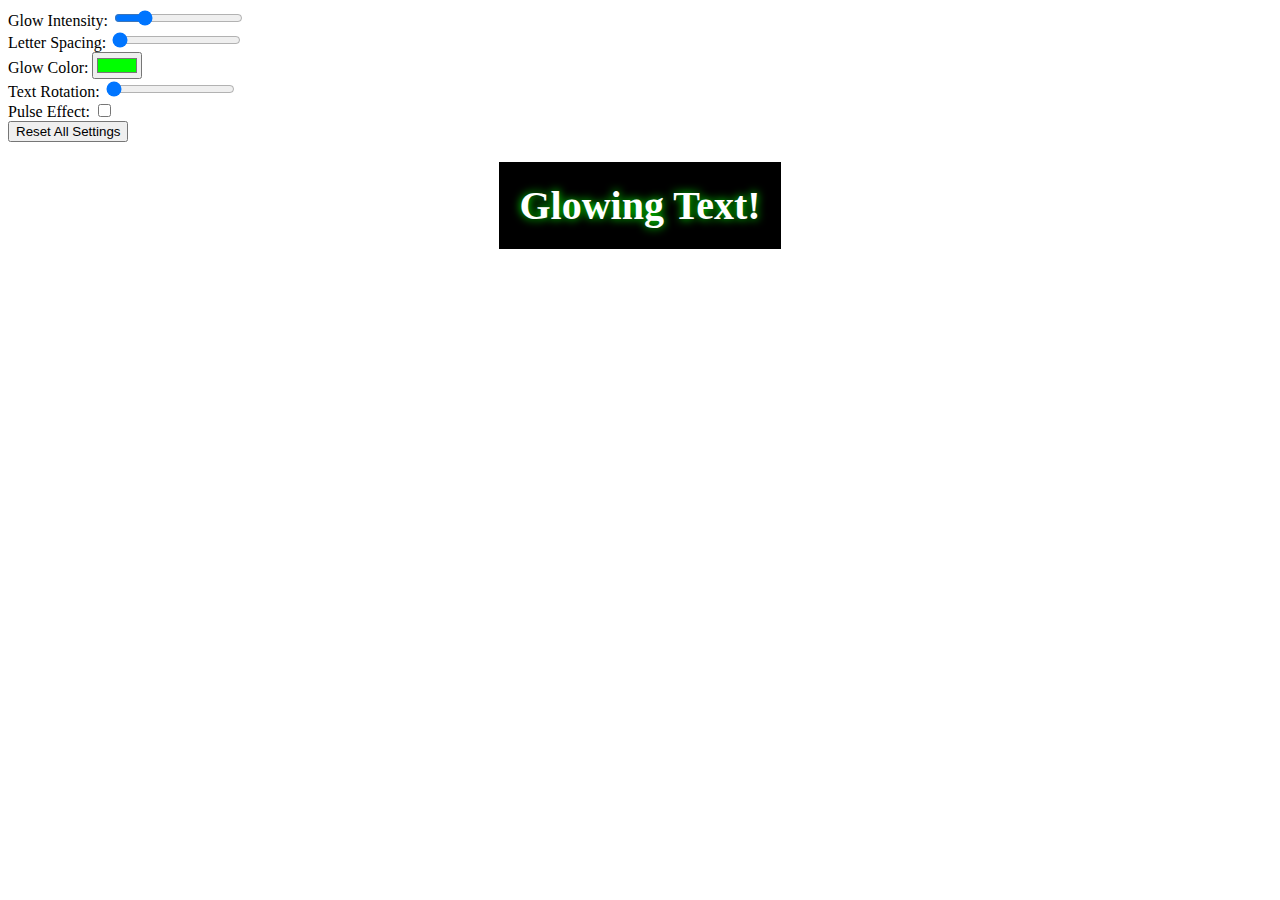
<file: Projects/GlowTextTutorial/index.html>
<!DOCTYPE html>
<html lang="en">
<head>
    <meta charset="UTF-8">
    <meta name="viewport" content="width=device-width, initial-scale=1.0">
    <title>Glowing Text</title>
    <style>
        #glowText {
            font-size: 40px;
            font-weight: bold;
            text-align: center;
            color: white;
            text-shadow: 0 0 10px #00ff00;
            transition: all 0.3s ease;
            background-color: black;
            padding: 20px;
            width: fit-content;
            margin: 20px auto;
            }
            @keyframes pulse {
    0% { text-shadow: 0 0 5px currentColor; }
    50% { text-shadow: 0 0 20px currentColor; }
    100% { text-shadow: 0 0 5px currentColor; }
    }
    .pulsing {
    animation: pulse 2s infinite;
    }
    </style>
</head>
<body>
    <label for="glowIntensity">Glow Intensity:</label>
    <input type="range" id="glowIntensity" min="0" max="50" value="10">
    <br>
    <label for="letterSpacing">Letter Spacing:</label>
    <input type="range" id="letterSpacing" min="0" max="20" value="0">
    <br>
    <label for="glowColor">Glow Color:</label>
    <input type="color" id="glowColor" value="#00ff00">
    <br>
    <label for="textRotation">Text Rotation:</label>
    <input type="range" id="textRotation" min="0" max="360" value="0">
    <br>
    <label for="pulseEffect">Pulse Effect:</label>
    <input type="checkbox" id="pulseEffect">
    <br>
    <button id="resetButton">Reset All Settings</button>
    <br>
    <div id="glowText">Glowing Text!</div>
    <script>
        var glowSize = document.getElementById('glowIntensity').value + 'px';
var letterSpace = document.getElementById('letterSpacing').value + 'px';
var glowColor = document.getElementById('glowColor').value;
var rotation = document.getElementById('textRotation').value + 'deg';
var text = document.getElementById('glowText');
var isPulsing = document.getElementById('pulseEffect').checked;
        function updateGlow() {
var glowSize = document.getElementById('glowIntensity').value + 'px';
var letterSpace = document.getElementById('letterSpacing').value + 'px';
var glowColor = document.getElementById('glowColor').value;
var rotation = document.getElementById('textRotation').value + 'deg';
var text = document.getElementById('glowText');
var isPulsing = document.getElementById('pulseEffect').checked;
if (isPulsing) {
text.classList.add('pulsing');
text.style.color = glowColor;
} else {
text.classList.remove('pulsing');
text.style.textShadow = `0 0 ${glowSize} ${glowColor}`;
}
text.style.letterSpacing = letterSpace;
text.style.transform = `rotate(${rotation})`;
}
var glowSize = document.getElementById('glowIntensity').value + 'px';
text.style.letterSpacing = letterSpace;
text.style.transform = `rotate(${rotation})`;

function resetControls() {
document.getElementById('glowIntensity').value = 10;
document.getElementById('letterSpacing').value = 0;
document.getElementById('glowColor').value = '#00ff00';
document.getElementById('textRotation').value = 0;
document.getElementById('pulseEffect').checked = false;
updateGlow();
}
document.getElementById('glowIntensity').addEventListener('input', updateGlow);
document.getElementById('letterSpacing').addEventListener('input', updateGlow);
document.getElementById('glowColor').addEventListener('input', updateGlow);
document.getElementById('textRotation').addEventListener('input', updateGlow);
document.getElementById('pulseEffect').addEventListener('change', updateGlow);
document.getElementById('resetButton').addEventListener('click', resetControls);
// Initialize the display
updateGlow();
    </script>
</body>
</html>
</file>
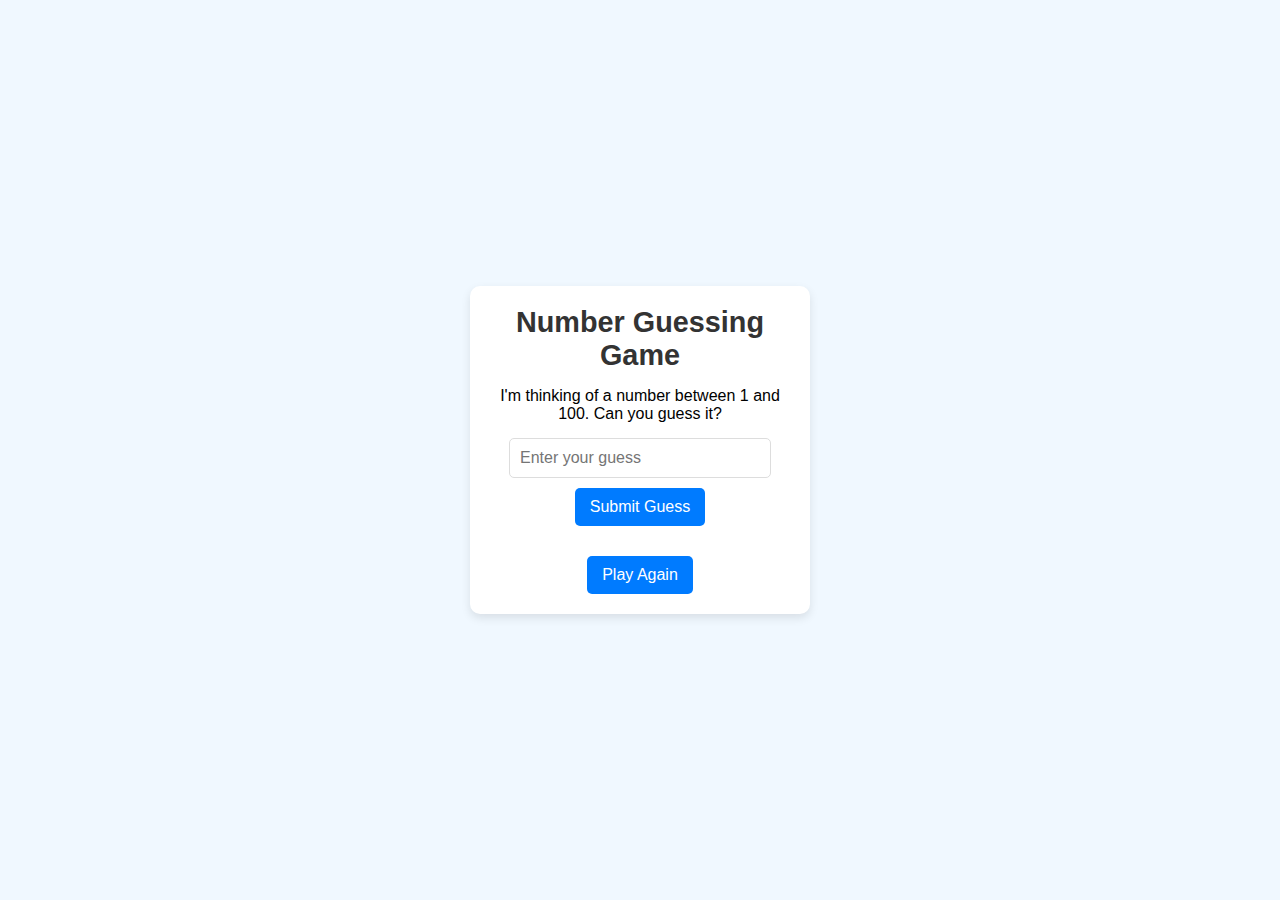
<file: Projects/NumberGuessGame/index.html>
<!DOCTYPE html>
<html lang="en">
<head>
  <meta charset="UTF-8">
  <meta name="viewport" content="width=device-width, initial-scale=1.0">
  <title>Number Guessing Game</title>
  <link rel="stylesheet" href="styles.css">
</head>
<body>
  <div class="container">
    <h1>Number Guessing Game</h1>
    <p>I'm thinking of a number between 1 and 100. Can you guess it?</p>
    <div class="game">
      <input type="number" id="guess" placeholder="Enter your guess" min="1" max="100">
      <button onclick="checkGuess()">Submit Guess</button>
    </div>
    <p id="feedback"></p>
    <button onclick="resetGame()">Play Again</button>
  </div>
  <script src="script.js"></script>
</body>
</html>
</file>
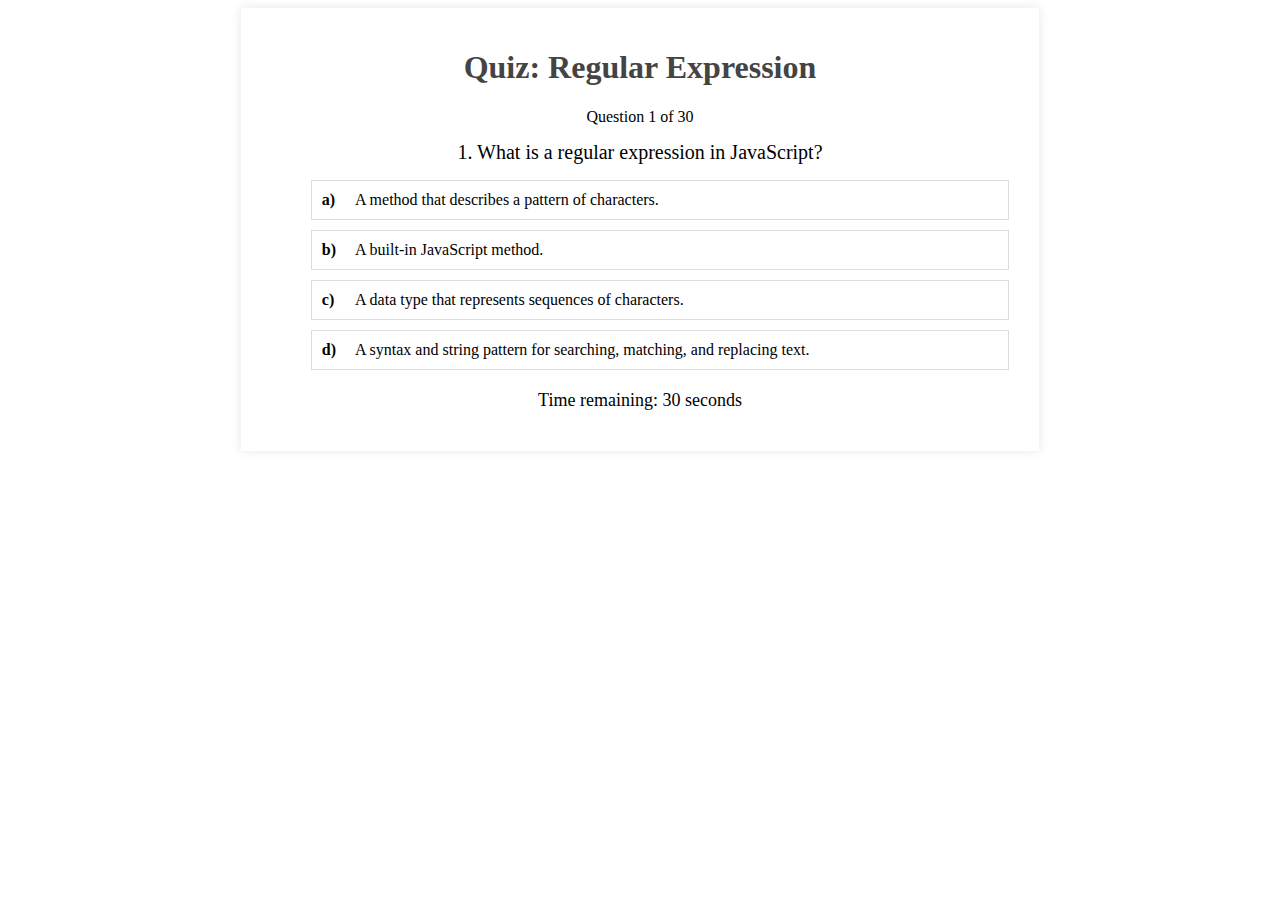
<file: Projects/QuizApp/index.html>
<!DOCTYPE html>
<html lang="en">
<head>
    <meta charset="UTF-8">
    <meta name="viewport" content="width=device-width, initial-scale=1.0">
    <title>Regular expressions quiz app</title>
    <link rel="stylesheet" href="QuizApp.css">
</head>
<body>
    <div id="quiz-container">
        <h1>Quiz: Regular Expression</h1>
        <div class="progress" id="progress"></div>
        <div id="question"></div>
        <ul id="answers"></ul>
        <div id="feedback" style="display: none;"></div>
        <button id="next-button">Next Question</button>
        <div id="timer"></div>
        <div id="result"></div>
    </div>
    <script src="script.js"></script>
</body>
</html>
</file>
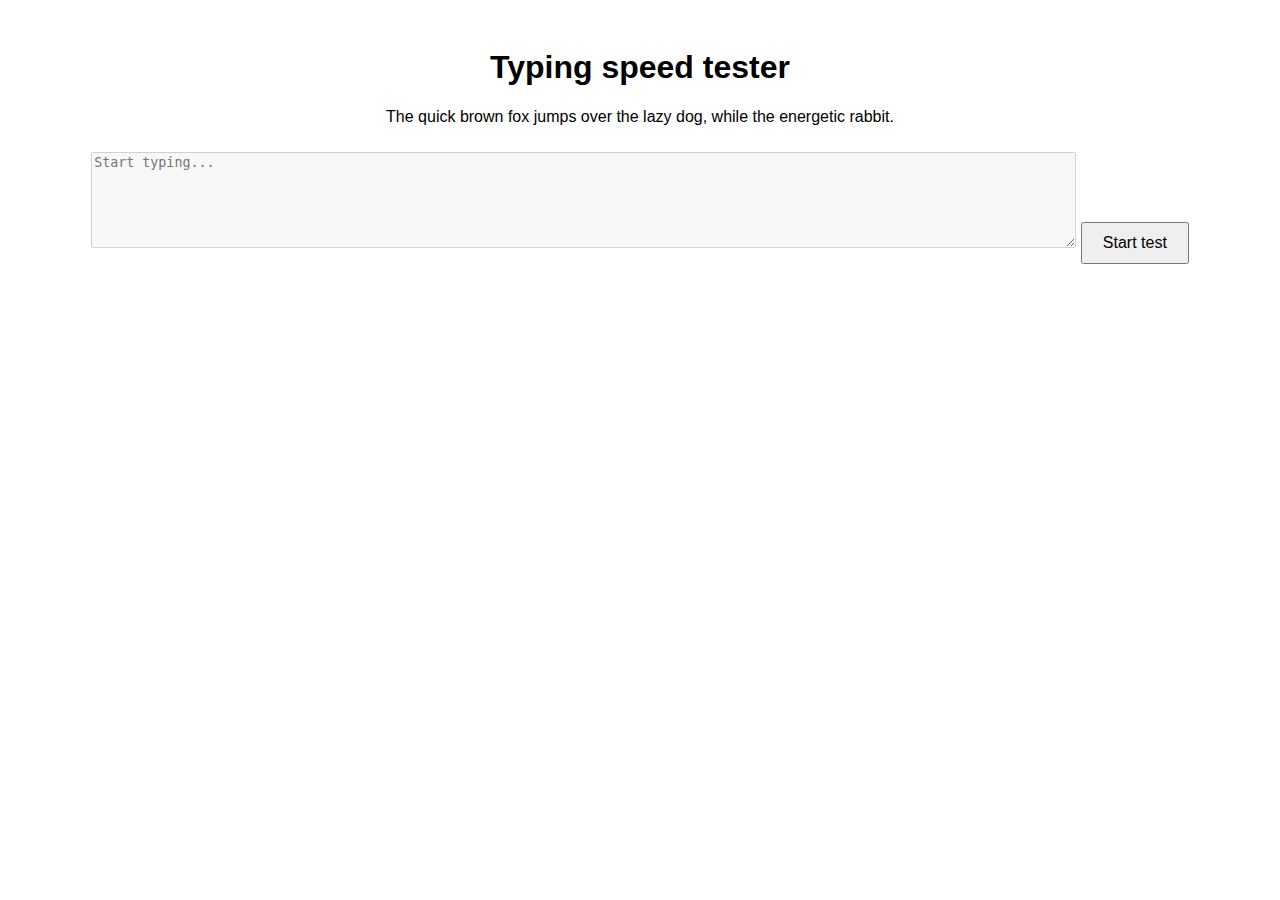
<file: Projects/TypingTester/index.html>
<!DOCTYPE html>
<html lang="en">
<head>
    <meta charset="UTF-8">
    <meta name="viewport" content="width=device-width, initial-scale=1.0">
    <title>Typing Speed Tester</title>
    <link rel="stylesheet" href="typing-tester.css">

</head>
<body>
    <h1>Typing speed tester</h1>
    <p id="testParagraph">The quick brown fox jumps over the lazy dog, while the energetic rabbit.</p>
    <textarea id="typingArea" rows="6" cols="50" placeholder="Start typing..." disabled></textarea>
    <button id="startButton">Start test</button>
    <p id="result"></p>
    <script src="typing-tester.js"></script>
</body>
</html>
</file>
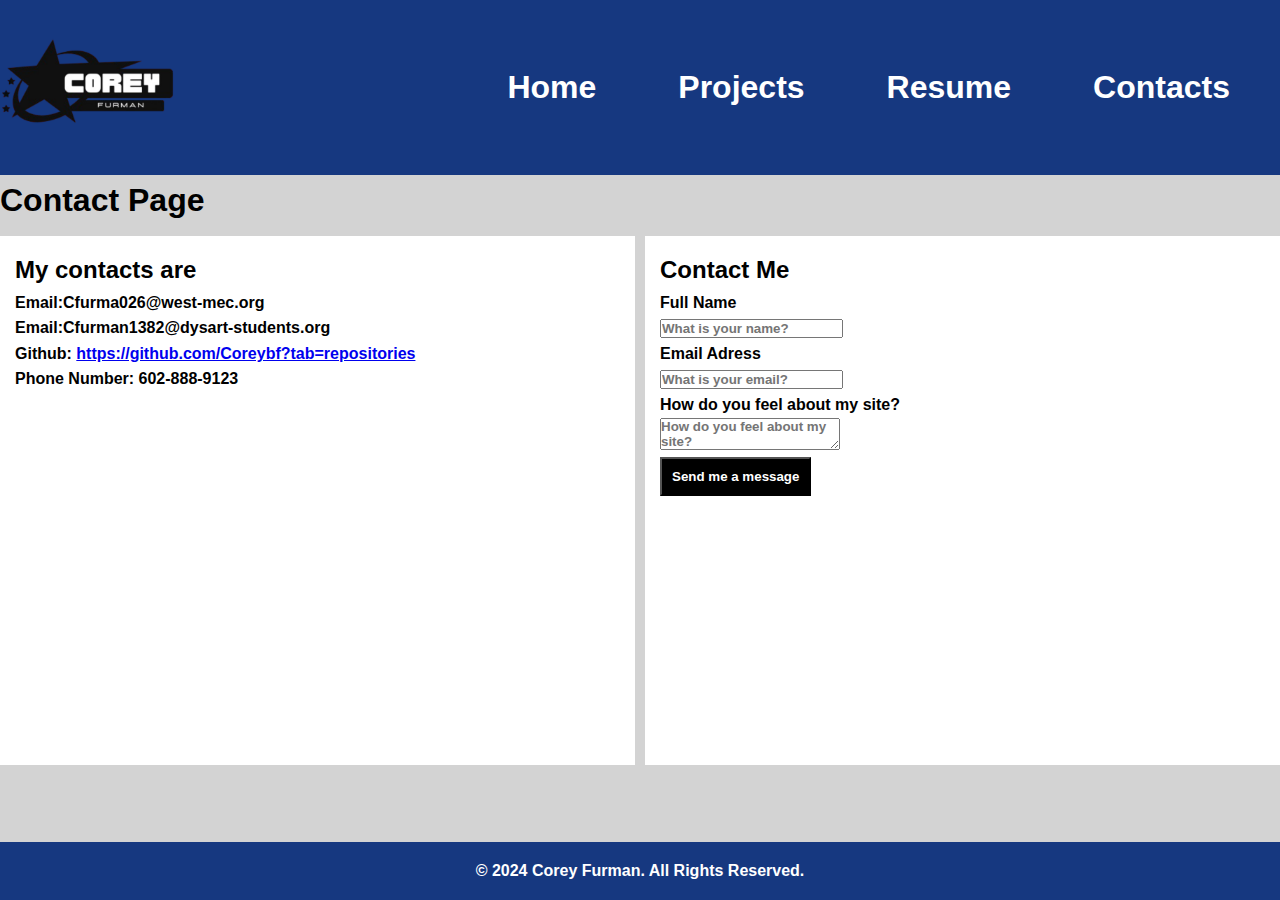
<file: Contact.html>
<!DOCTYPE html>
<html lang="en">
<head>
    <meta charset="UTF-8">
    <meta name="viewport" content="width=device-width, initial-scale=1.0">
    <title>Creating a Portfolio with the class</title>
    <link rel="stylesheet" href="Portfolio.css">
    <style>
        body{
            background-color: lightgray;
        }
        .mainC{
            display: grid;
            grid-template-columns: 1fr 1fr;
            grid-template-areas: "header header" "contactInfo message" "footer footer";
            gap: 10px;
            /* margin-top: 100px; */
        }
        .contactInfo{
            grid-area: contactInfo;
            padding: 15px;
            background-color: white;
            
        }
        
        .message{
            grid-area: message;
            padding: 15px;
            background-color: white;
        }
       
        
    </style>
</head>
<body>
    <header>
        <nav>
            <div class="header">
                <img  id="logo" src="./Images/NewDesign.png" alt="CoreyF. Logo">

            </div>
            
            <ul class="nav-links">
                <li><a href="index.html">Home</a></li>
                <li><a href="Projects.html">Projects</a></li>
                <li><a href="Resume.html">Resume</a></li>
                <li><a href="Contact.html">Contacts</a></li>
            </ul>
        </nav>
    </header>
    <section class="mainC">
        <h1>Contact Page</h1>
        
    
    <section class ="contactInfo">
            <h2>My contacts are</h2>
            <p>Email:Cfurma026@west-mec.org</p>
            <p>Email:Cfurman1382@dysart-students.org</p>
            <p>Github: <a href="https://github.com/Coreybf?tab=repositories">https://github.com/Coreybf?tab=repositories</a></p>
            
            <p>Phone Number: 602-888-9123</p>
            <iframe src="https://www.google.com/maps/embed?pb=!1m18!1m12!1m3!1d3325.6709253397585!2d-112.29541422400193!3d33.53594047335572!2m3!1f0!2f0!3f0!3m2!1i1024!2i768!4f13.1!3m3!1m2!1s0x872b4104080e38d9%3A0x1fbd2919e78fa444!2sWest-MEC%20-%20Central%20Campus!5e0!3m2!1sen!2sus!4v1734033773183!5m2!1sen!2sus" width="500" height="350" style="border:0;" allowfullscreen="" loading="lazy" referrerpolicy="no-referrer-when-downgrade"></iframe>
    

    </section>
    <section class="message">
        <h2>Contact Me</h2>

        <div class="form-group">
            <label class="required" for="name">Full Name</label>
            <br>
            <input name="name" id="name" placeholder="What is your name?">
        </div>
        <div class="form-group">
            <label class="required" for="email">Email Adress</label>
            <br>
            <input name="email" id="email" placeholder="What is your email?">
        </div>
        <div class="form-group">
            <label class="required" for="email">How do you feel about my site?</label>
            <br>
            <textarea name="email" id="email" placeholder="How do you feel about my site?"></textarea>
        </div>
        <button style="background-color: black; color: white;">Send me a message</button>
    </section>
    </section>

    <footer>
        <p>&copy; 2024 Corey Furman. All Rights Reserved.</p>
    </footer>

</body>
</html>
</file>
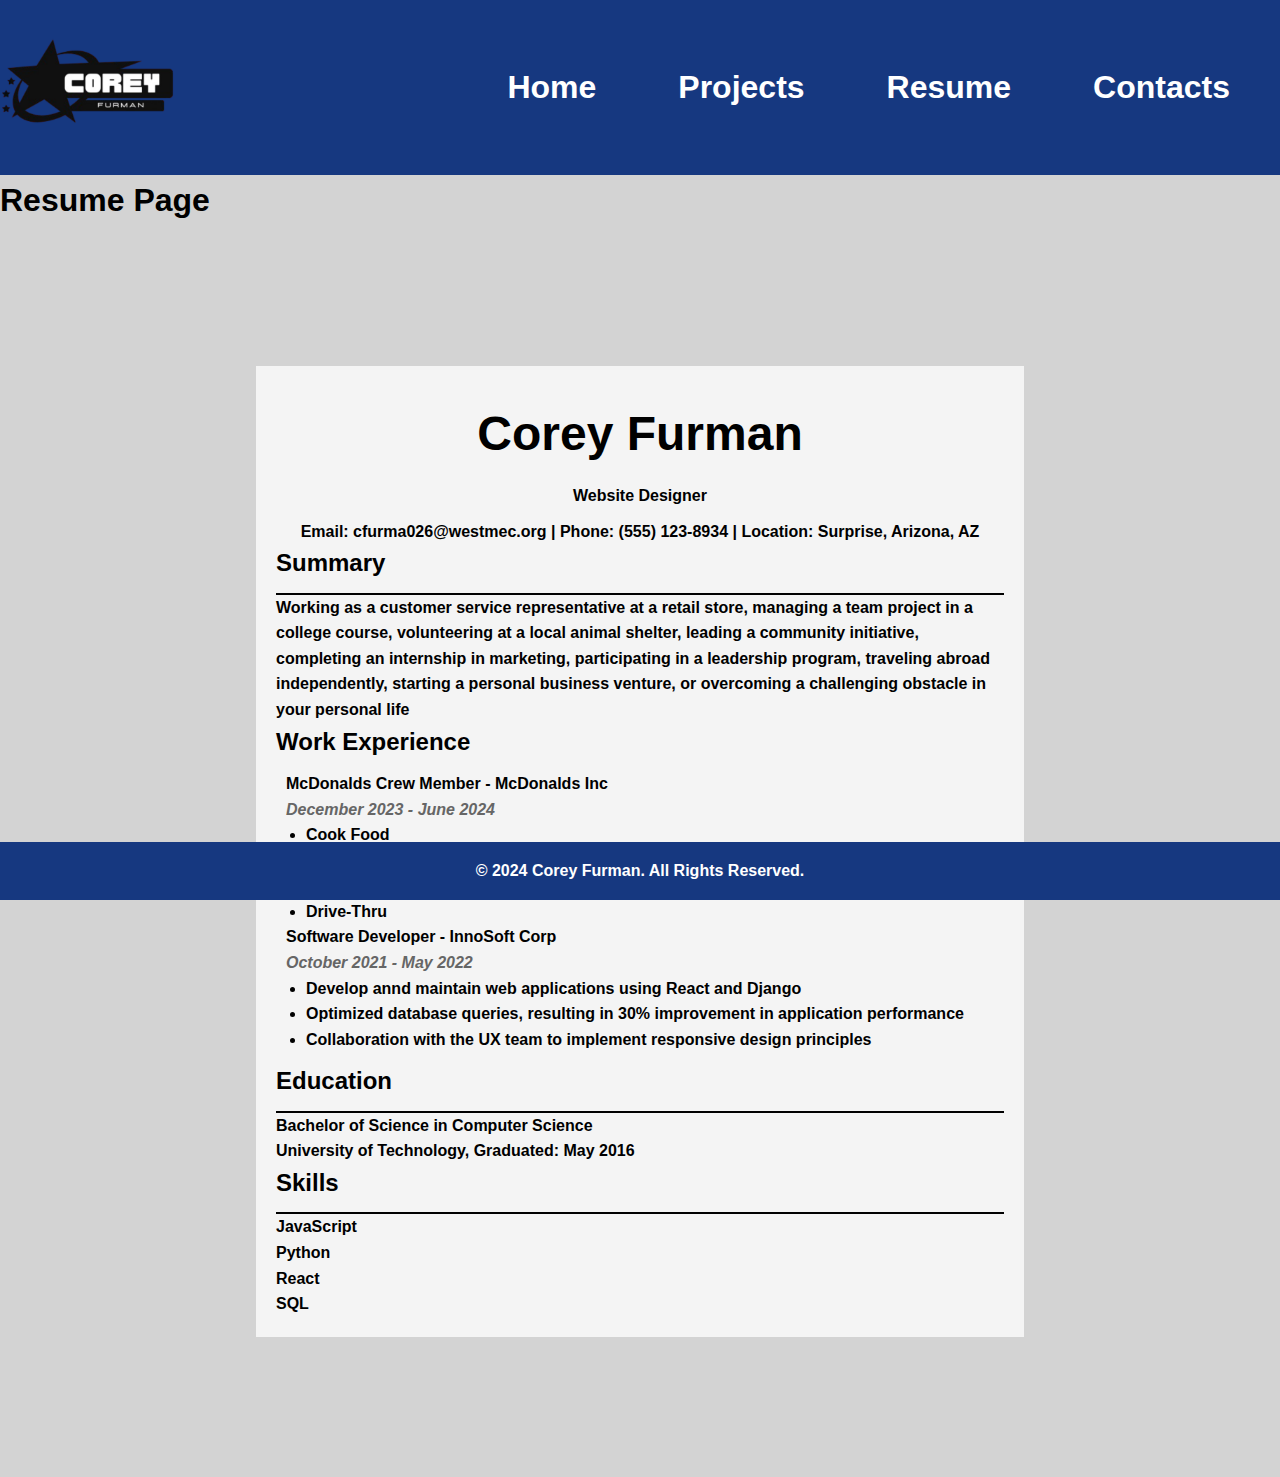
<file: Resume.html>
<!DOCTYPE html>
<html lang="en">
<head>
    <meta charset="UTF-8">
    <meta name="viewport" content="width=device-width, initial-scale=1.0">
    <title>Creating a Portfolio with the class</title>
    <link rel="stylesheet" href="Portfolio.css">
    <style>
        body{
            background-color: lightgray;
        }
    .bodyR{
    font-family: Arial, Helvetica, sans-serif;
    padding: 20px;
    margin: 140px;
    background-color: #f4f4f4;
    justify-self: center;
    width: 60%;
    }
    .container{
    box-shadow: 20px;
}
.contact-info{
    text-align: center;
}
.head{
    text-align: center;
    margin-bottom: 10px;


}
#eh1{
    font-size: 3em;
    margin: 10px;
}
#eh2{
    border-bottom: 2px solid black;
    padding-bottom: 10px;
}
.job{
    margin: 10px;
}
.job-title{
    font-weight: bold;
}
.job-date{
    color: #666;
    font-style: italic;
}
#uul{
    padding-left: 20px;
}
.skills-list{
    list-style-type: none;
}
    </style>
    
    
</head>
<body>
    <header>
        <nav>
            <div class="header">
                <img  id="logo" src="./Images/NewDesign.png" alt="CoreyF. Logo">

            </div>
            
            <ul class="nav-links">
                <li><a href="index.html">Home</a></li>
                <li><a href="Projects.html">Projects</a></li>
                <li><a href="Resume.html">Resume</a></li>
                <li><a href="Contact.html">Contacts</a></li>
            </ul>
        </nav>
    </header>
    <section>
        <h1>Resume Page</h1>
        
    </section>
    <div class="bodyR">
    <div class="container">
        <div class="head">
            <h1 id="eh1">Corey Furman</h1>
            <p>Website Designer</p>
        </div>
        

        <section class="contact-info">
           Email: cfurma026@westmec.org | Phone: (555) 123-8934 | Location: Surprise, Arizona, AZ
        </section>

        <section>
            <h2 id="eh2">Summary</h2>
            <p>Working as a customer service representative at a retail store, managing a team project in a college course, volunteering at a local animal shelter, leading a community initiative, completing an internship in marketing, participating in a leadership program, traveling abroad independently, starting a personal business venture, or overcoming a challenging obstacle in your personal life</p>
        </section>

        
        <section>
            <h2>Work Experience</h2>
            <div class="job">
            <div class="job-title">McDonalds Crew Member - McDonalds Inc</div>
            <div class="job-date">December 2023 - June 2024</div>
            <ul id="uul">
                <li>Cook Food</li>
                <li>Clean Kitchen</li>
                <li>Customer Service</li>
                <li>Drive-Thru</li>
            </ul>
        
        
            <div class="job-title">Software Developer - InnoSoft Corp</div>
            <div class="job-date">October 2021 - May 2022</div>
            <ul id="uul">
                <li>Develop annd maintain web applications using React and Django</li>
                <li>Optimized database queries, resulting in 30% improvement in application performance</li>
                <li>Collaboration with the UX team to implement responsive design principles</li>
            </ul>
            </div>
        </section>
        
        <section>
            <h2 id="eh2">Education</h2>
            <p>Bachelor of Science in Computer Science</p>

            <p>University of Technology, Graduated: May 2016</p>

        </section>

        <section>
            <h2 id="eh2">Skills</h2>
            <ol class="skills-list">
                <li>JavaScript</li>
                <li>Python</li>
                <li>React</li>
                <li>SQL</li>
            </ol>

        </section>
        
    </div>
    </div>
    



    <footer>
        <p>&copy; 2024 Corey Furman. All Rights Reserved.</p>
    </footer>

</body>
</html>
</file>
<file: Projects/NumberGuessGame/styles.css>
body {
    font-family: Arial, sans-serif;
    background: #f0f8ff;
    display: flex;
    justify-content: center;
    align-items: center;
    height: 100vh;
    margin: 0;
  }
 
  .container {
    text-align: center;
    background: #fff;
    padding: 20px;
    border-radius: 10px;
    box-shadow: 0px 4px 10px rgba(0, 0, 0, 0.1);
    width: 300px;
  }
 
  h1 {
    margin: 0;
    font-size: 1.8rem;
    color: #333;
  }
 
  p {
    font-size: 1rem;
    margin: 15px 0;
  }
 
  input[type="number"] {
    padding: 10px;
    width: 80%;
    font-size: 1rem;
    border: 1px solid #ddd;
    border-radius: 5px;
  }
 
  button {
    padding: 10px 15px;
    margin-top: 10px;
    font-size: 1rem;
    border: none;
    border-radius: 5px;
    cursor: pointer;
    background-color: #007bff;
    color: white;
  }
 
  button:hover {
    background-color: #0056b3;
  }
 
  #feedback {
    margin-top: 20px;
    font-size: 1.2rem;
    color: #555;
  }
</file>
<file: Projects/QuizApp/QuizApp.css>
#quiz-container{
    width: 60%;
    margin: auto;
    text-align: center;
    padding: 20px;
    box-shadow: 0 0 10px rgba(0,0,0,0.1);
}
#question{
    font-size: 20px;
    margin-bottom: 15px;
}
#answers li{
    list-style-type: none;
    margin: 10px;
    padding: 10px;
    border: 1px solid #ddd;
    cursor: pointer;
    user-select: none;
    text-align: left;
}
#answer li:hover{
    background-color: #f4f4f4;
}
button{
    margin-top: 20px;
    padding: 10px 20px;
}
#timer{
    font-size: 18px;
    margin-top:20px;
}
#result{
    font-size: 24px;
    color: green;
    margin-top: 20px;
}
.answer-label{
    font-weight: bold;
    margin-right: 10px;
    display: inline-block;
    width: 20px;
}
#feedback{
    margin-top: 15px;
    font-size: 18px;
    padding: 10px;
    border-radius: 5px;
}
.correct{
    background-color: rgba(0, 128, 0, 0.1);
    color: green;
}
.incorrect{
    background-color: rgba(255,0,0,0.1);
    color: red;
}
.progress{
    margin-bottom: 15px;
    font-size: 16px;
}
h1{
    color: #444;
}
</file>
<file: Projects/TypingTester/typing-tester.css>
body{
    font-family: Arial, Helvetica, sans-serif;
    padding: 20px;
    text-align: center;
}
textarea{
    width: 80%;
    margin-top: 10px;
}
button{
    margin-top: 10px;
    padding: 10px 20px;
    font-size: 16px;
}
#result{
    margin-top: 20px;
    font-size: 20px;
}
</file>
<file: Portfolio.css>
*{
    margin: 0;
    box-sizing: border-box;
    padding: 0;
    font-family: "Oswald", sans-serif;
    font-family: "Oswald", sans-serif;
  font-optical-sizing: auto;
  font-weight:700;
  font-style: normal;
}

.rubik-mono-one-regular {
    font-family: "Rubik Mono One", serif;
    font-weight: 400;
    font-style: normal;
  }
  

body{
    background-color: #f4f4f4;
    line-height: 1.6;
}
header{
    width: 100%;
    color: #ffff;
    position: sticky;
    top: 0;

}
nav{
    background-color: #163880;
    display: flex;
    justify-content: space-between;
    align-items: center;
    



}
.header{
    font-size: 1.5rem;
    font-weight: bold;
    display: flex;
}

.nav-links{
    list-style: none;
    display: flex;
    gap: 2rem;
}
.nav-links a{
    color: #fff;
    text-decoration: none;
    font-size: 2em;
    padding-right:50px;
}
.nav-links a:hover{
    color: greenyellow;

}
footer{
    background-color: #163880;
    color: #fff;
    text-align: center;
    padding: 1rem;
    position: fixed;
    bottom: 0;
    width: 100%;
}
#logo{
    width: 35%;
    height: 35%;
}


.skills-box{
    color: white;
    padding: 10px;
    margin: 20px;
}
.skills{
    display: flex;
    margin-left: -500px;
}

button{
    padding:10px;
}
#skills-box-projects img{
    border: black solid 2px;
}
</file>
